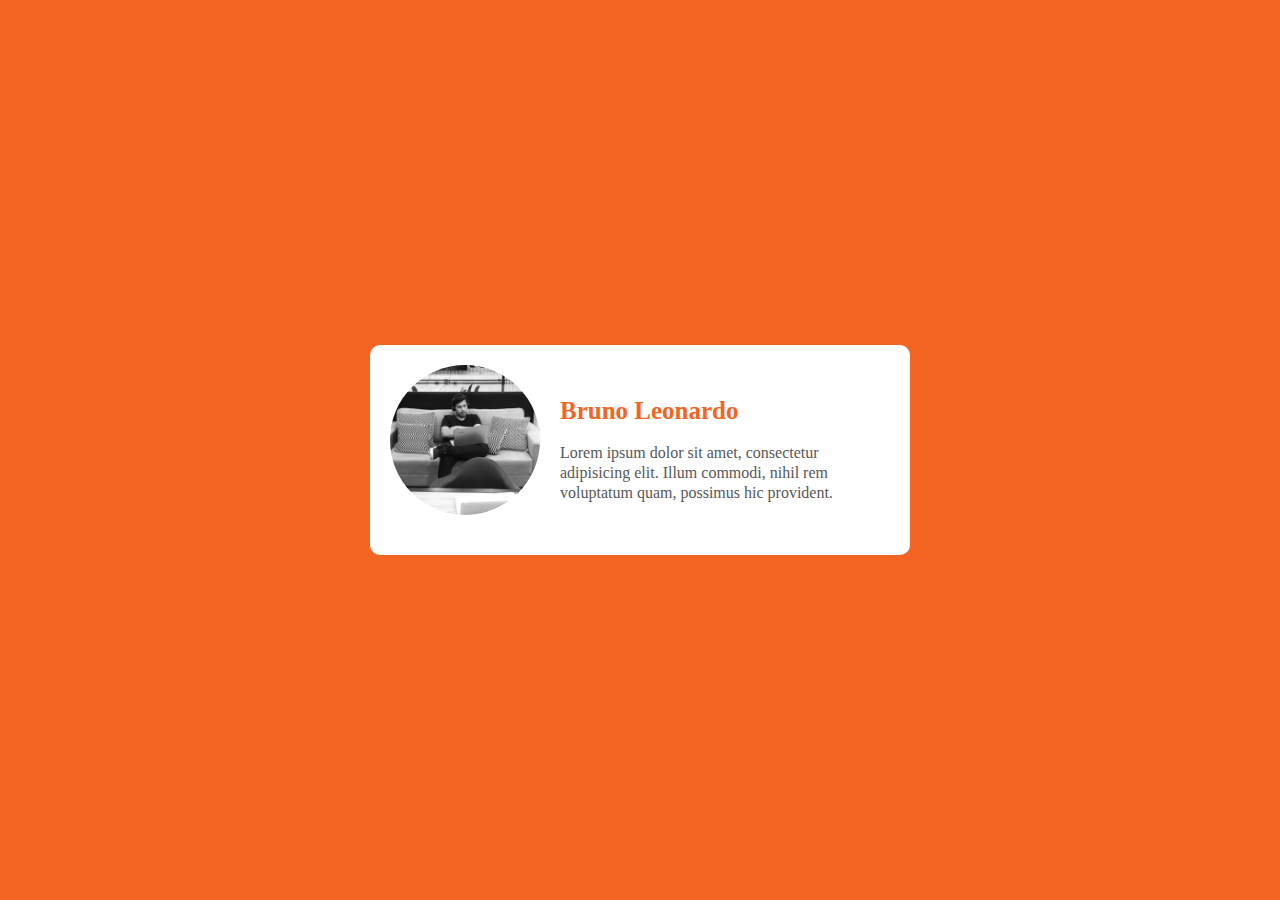
<file: dia1/index.html>
<!DOCTYPE html>
<html lang="pt-br">
<head>
    <meta charset="UTF-8">
    <meta http-equiv="X-UA-Compatible" content="IE=edge">
    <meta name="viewport" content="width=device-width, initial-scale=1.0">
    <link rel="stylesheet" href="assets/css/style.min.css">
    <title>HTML & BEM</title>
</head>
<body>
    <section class="intro">
        <div class="intro__card card">
            <img src="assets/img/avatar.png" alt="" class="card__avatar card__avatar--radius50">
            <div class="card__dados-pessoais">
                <h1 class="card__titulo card__titulo--laranja">Bruno Leonardo</h1>
                <p class="card__descricao card__descricao--cinza">
                    Lorem ipsum dolor sit amet, consectetur adipisicing elit. Illum commodi, nihil rem voluptatum quam, possimus hic provident.
                </p>
            </div>
        </div>
    </section>
</body>
</html>
</file>
<file: dia1/assets/css/style.min.css>
html, body, div, span, applet, object, iframe,
h1, h2, h3, h4, h5, h6, p, blockquote, pre,
a, abbr, acronym, address, big, cite, code,
del, dfn, em, img, ins, kbd, q, s, samp,
small, strike, strong, sub, sup, tt, var,
b, u, i, center,
dl, dt, dd, ol, ul, li,
fieldset, form, label, legend,
table, caption, tbody, tfoot, thead, tr, th, td,
article, aside, canvas, details, embed,
figure, figcaption, footer, header, hgroup,
menu, nav, output, ruby, section, summary,
time, mark, audio, video {
  margin: 0;
  padding: 0;
  border: 0;
  font-size: 100%;
  font: inherit;
  vertical-align: baseline;
}

/* HTML5 display-role reset for older browsers */
article, aside, details, figcaption, figure,
footer, header, hgroup, menu, nav, section {
  display: block;
}

body {
  line-height: 1;
}

ol, ul {
  list-style: none;
}

blockquote, q {
  quotes: none;
}

blockquote:before, blockquote:after,
q:before, q:after {
  content: '';
  content: none;
}

table {
  border-collapse: collapse;
  border-spacing: 0;
}

.intro {
  background-color: #f46524;
  height: 100vh;
  width: 100vw;
  display: -webkit-box;
  display: -ms-flexbox;
  display: flex;
  -webkit-box-pack: center;
      -ms-flex-pack: center;
          justify-content: center;
  -webkit-box-align: center;
      -ms-flex-align: center;
          align-items: center;
}

.intro__card {
  max-width: 500px;
  display: -webkit-box;
  display: -ms-flexbox;
  display: flex;
  -webkit-box-align: center;
      -ms-flex-align: center;
          align-items: center;
  -webkit-box-pack: center;
      -ms-flex-pack: center;
          justify-content: center;
  gap: 20px;
}

.card {
  background-color: #fff;
  padding: 20px;
  border-radius: 10px;
}

.card__avatar {
  width: 150px;
  height: 150px;
  border-radius: 50%;
  margin-bottom: 20px;
}

.card__titulo {
  font-size: 25px;
  margin-bottom: 20px;
  font-weight: bold;
}

.card__titulo--laranja {
  color: #f46524;
}

.card__descricao {
  line-height: 20px;
}

.card__descricao--cinza {
  color: #585858;
}
/*# sourceMappingURL=style.min.css.map */
</file>
